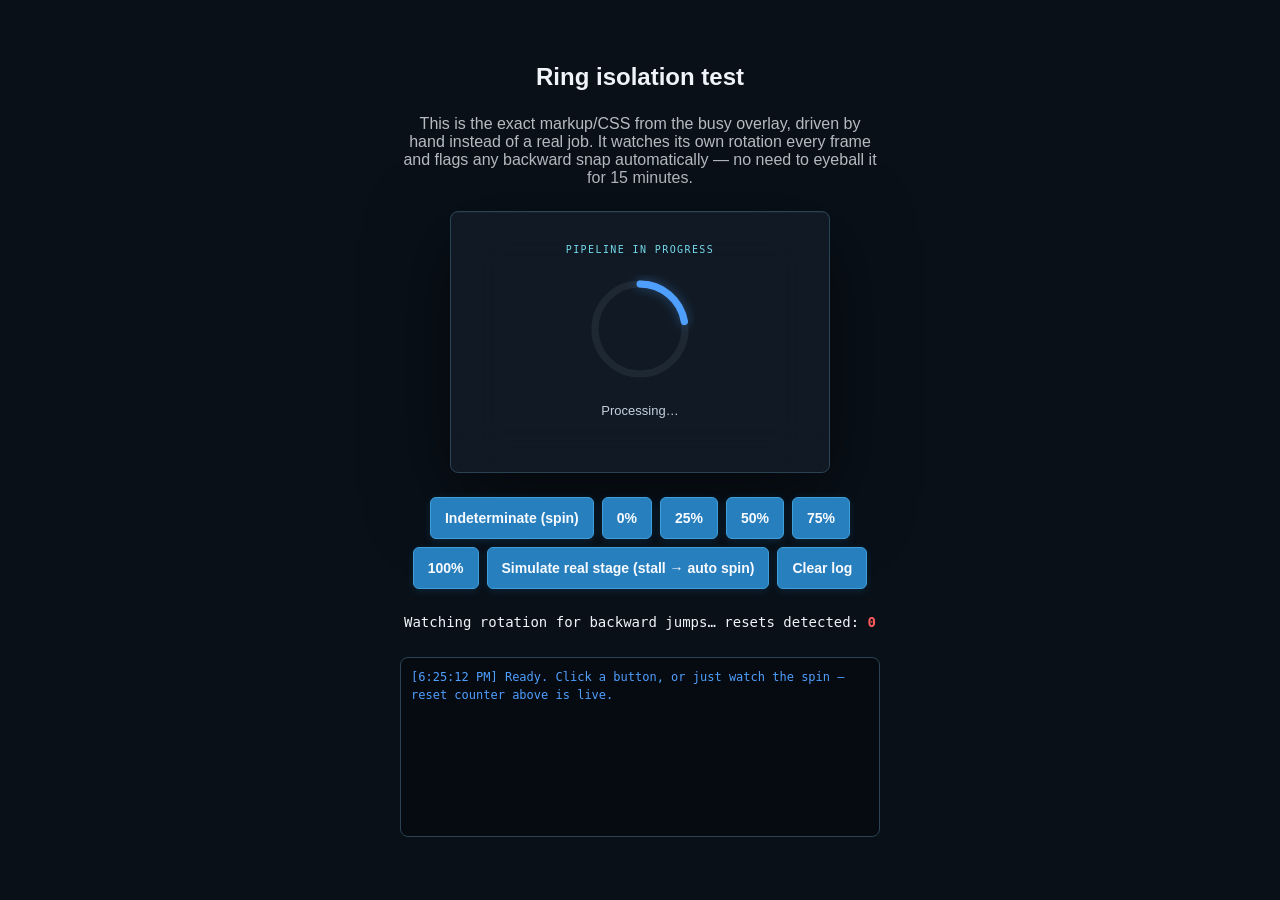
<file: frontend/ring_test.html>
<!doctype html>
<html lang="en">
<head>
<meta charset="utf-8" />
<title>Ring Test — isolated</title>
<link rel="stylesheet" href="style.css?v=20260811-07" />
<style>
  body { min-height: 100vh; display: flex; flex-direction: column; align-items: center; justify-content: center; gap: 24px; padding: 24px; }
  .test-panel { display: flex; flex-wrap: wrap; gap: 8px; max-width: 480px; justify-content: center; }
  .test-panel button { padding: 8px 14px; cursor: pointer; }
  #log {
    width: 480px; max-width: 90vw; height: 180px; overflow-y: auto;
    background: rgba(0,0,0,0.3); border: 1px solid var(--border, #333);
    border-radius: 8px; padding: 10px; font: 12px/1.5 monospace; text-align: left;
  }
  #log .ok { color: #4f9fff; }
  #log .bad { color: #ff5c5c; font-weight: bold; }
  #counter { font: 14px/1.4 monospace; }
  #counter b { color: #ff5c5c; }
</style>
</head>
<body>

<h2 style="margin:0">Ring isolation test</h2>
<p style="max-width:480px; text-align:center; opacity:0.75; margin:0">
  This is the exact markup/CSS from the busy overlay, driven by hand instead of a real job.
  It watches its own rotation every frame and flags any backward snap automatically —
  no need to eyeball it for 15 minutes.
</p>

<!-- exact markup copied from index.html's #busyOverlay -->
<div class="busy-card" style="position: static;">
  <div class="busy-kicker">Pipeline in progress</div>
  <div class="busy-progress-ring-wrap">
    <svg class="busy-progress-ring" width="108" height="108" viewBox="0 0 120 120">
      <circle class="busy-progress-ring-track" cx="60" cy="60" r="50" />
      <circle class="busy-progress-ring-fill indeterminate" id="progressRingFill" cx="60" cy="60" r="50" />
    </svg>
    <div class="busy-progress-ring-label">
      <div id="busyPercent" class="busy-percent mono"></div>
    </div>
  </div>
  <div id="busyText" class="busy-text">Processing…</div>
</div>

<div class="test-panel">
  <button id="btnIndeterminate">Indeterminate (spin)</button>
  <button data-pct="0">0%</button>
  <button data-pct="25">25%</button>
  <button data-pct="50">50%</button>
  <button data-pct="75">75%</button>
  <button data-pct="100">100%</button>
  <button id="btnStallSim">Simulate real stage (stall → auto spin)</button>
  <button id="btnClearLog">Clear log</button>
</div>

<div id="counter">Watching rotation for backward jumps… resets detected: <b id="resetCount">0</b></div>
<div id="log"></div>

<script>
// ---- same two functions as app.js, copied verbatim so this test exercises
// the real transition logic, not a re-implementation of it ----
const RING_CIRCUMFERENCE = 314.159;
const progressRingFillEl = document.getElementById("progressRingFill");
const busyPercentEl = document.getElementById("busyPercent");
const busyTextEl = document.getElementById("busyText");

function setRingIndeterminate() {
  progressRingFillEl.classList.add("indeterminate");
  busyPercentEl.textContent = "";
}
function setRingProgress(pct) {
  progressRingFillEl.classList.remove("indeterminate");
  const clamped = Math.max(0, Math.min(100, pct));
  progressRingFillEl.style.strokeDashoffset = String(RING_CIRCUMFERENCE * (1 - clamped / 100));
  busyPercentEl.textContent = `${Math.round(clamped)}%`;
}

// ---- manual controls ----
document.getElementById("btnIndeterminate").onclick = () => { setRingIndeterminate(); log("→ indeterminate", "ok"); };
document.querySelectorAll("[data-pct]").forEach((btn) => {
  btn.onclick = () => { const p = Number(btn.dataset.pct); setRingProgress(p); log(`→ determinate ${p}%`, "ok"); };
});

// ---- simulate the real pollProgressUntilIdle() behavior: a percent that
// updates once, then stalls (mirrors the backend calling set_progress once
// before handing off to a long background merge) ----
let stallTimer = null;
document.getElementById("btnStallSim").onclick = () => {
  if (stallTimer) clearInterval(stallTimer);
  let unchangedPolls = 0;
  const STALL_POLLS_BEFORE_INDETERMINATE = 3;
  setRingProgress(40);
  log("→ simulated stage report: 40%, then stalls (like the real backend)", "ok");
  let tick = 0;
  stallTimer = setInterval(() => {
    tick++;
    unchangedPolls++;
    if (unchangedPolls >= STALL_POLLS_BEFORE_INDETERMINATE) {
      setRingIndeterminate();
      if (unchangedPolls === STALL_POLLS_BEFORE_INDETERMINATE) log(`→ poll ${tick}: percent still 40% after ${STALL_POLLS_BEFORE_INDETERMINATE} polls, switching to indeterminate — watch it for a while`, "ok");
    }
  }, 900);
};

document.getElementById("btnClearLog").onclick = () => { document.getElementById("log").innerHTML = ""; document.getElementById("resetCount").textContent = "0"; };

function log(msg, cls) {
  const el = document.getElementById("log");
  const line = document.createElement("div");
  line.className = cls || "";
  line.textContent = `[${new Date().toLocaleTimeString()}] ${msg}`;
  el.appendChild(line);
  el.scrollTop = el.scrollHeight;
}

// ---- automatic backward-jump detector ----
// Reads the live computed rotation angle every animation frame. A proper
// continuous 0deg->360deg loop only ever goes forward, wrapping 359->0
// (which is not a jump, since 0 and 360 are the same angle). Any other
// backward move means the animation snapped -- exactly the bug being tested.
let prevAngle = null;
let resetCount = 0;
function angleOf(el) {
  const t = getComputedStyle(el).transform;
  if (t === "none") return 0;
  const m = t.match(/matrix\(([^)]+)\)/);
  if (!m) return 0;
  const [a, b] = m[1].split(",").map(Number);
  let deg = Math.atan2(b, a) * (180 / Math.PI);
  if (deg < 0) deg += 360;
  return deg;
}
function watch() {
  if (progressRingFillEl.classList.contains("indeterminate")) {
    const angle = angleOf(progressRingFillEl);
    if (prevAngle !== null) {
      const delta = angle - prevAngle;
      // wraparound (359 -> 0-ish) is fine; a real bug jumps backward by a
      // large amount without being near the 360 boundary.
      if (delta < -5 && prevAngle < 340) {
        resetCount++;
        document.getElementById("resetCount").textContent = String(resetCount);
        log(`✗ RESET DETECTED: jumped ${prevAngle.toFixed(1)}deg → ${angle.toFixed(1)}deg`, "bad");
      }
    }
    prevAngle = angle;
  } else {
    prevAngle = null;
  }
  requestAnimationFrame(watch);
}
requestAnimationFrame(watch);

// start in indeterminate so you see the spin immediately
setRingIndeterminate();
log("Ready. Click a button, or just watch the spin — reset counter above is live.", "ok");
</script>
</body>
</html>
</file>
<file: frontend/style.css>
:root {
  --canvas: #091018;
  --sidebar: #101821;
  --surface: #111b25;
  --surface-raised: #182632;
  --surface-strong: #213241;
  --border: #2a4353;
  --border-soft: #1d303e;
  --border-glow: rgba(79, 200, 255, 0.12);
  --text: #f0f4fa;
  --text-soft: #c4d0de;
  --muted: #7e93a8;
  --accent: #4f9fff;
  --accent-strong: #74d9ea;
  --accent-soft: rgba(79, 159, 255, 0.10);
  --accent-glow: rgba(79, 159, 255, 0.06);
  --good: #3bc69a;
  --good-soft: rgba(59, 198, 154, 0.10);
  --warn: #f0b44b;
  --warn-soft: rgba(240, 180, 75, 0.10);
  --danger: #f26d78;
  --danger-soft: rgba(242, 109, 120, 0.10);
  --radius-sm: 4px;
  --radius-md: 6px;
  --radius-lg: 8px;
  --radius-xl: 8px;
  --font-display: "Segoe UI Variable", "Segoe UI", Arial, sans-serif;
  --font-body: "Segoe UI Variable", "Segoe UI", Arial, sans-serif;
  --font-mono: "Cascadia Mono", Consolas, monospace;
  --glass-bg: rgba(17, 27, 37, 0.96);
  --glass-border: rgba(255, 255, 255, 0.06);
  --glass-blur: blur(20px);
  --shadow-sm: 0 2px 8px rgba(0, 0, 0, 0.2);
  --shadow-md: 0 8px 24px rgba(0, 0, 0, 0.3);
  --shadow-lg: 0 16px 48px rgba(0, 0, 0, 0.4);
  --shadow-glow: 0 0 30px rgba(79, 159, 255, 0.08);
  /* Pulled out because these exact values are repeated verbatim in more than
     one rule (including inside a responsive media query) -- a single
     variable here means the [data-theme="light"] override only has to touch
     one spot instead of risking a missed duplicate. Dark defaults are
     unchanged from before, byte-for-byte, so dark mode renders identically. */
  --btn-primary-bg: #287fbe;
  --btn-primary-bg-hover: #3897d1;
  --pending-fill: #182534;
  --pending-border: rgba(95, 121, 149, 0.72);
}

* { box-sizing: border-box; }
[hidden] { display: none !important; }

html, body {
  min-height: 100%;
  margin: 0;
  background: var(--canvas);
  background-image: none;
  color: var(--text);
  font-family: var(--font-body);
  font-feature-settings: 'cv02', 'cv03', 'cv04', 'cv11';
  -webkit-font-smoothing: antialiased;
  -moz-osx-font-smoothing: grayscale;
}

button, input { font: inherit; }
.mono { font-family: var(--font-mono); }
.muted { color: var(--muted); }

.layout {
  display: grid;
  grid-template-columns: 240px minmax(0, 1fr);
  min-height: 100vh;
  transition: grid-template-columns 240ms cubic-bezier(0.4, 0, 0.2, 1);
}

/* ---------- Pipeline rail ---------- */

.sidebar {
  display: flex;
  flex-direction: column;
  min-height: 100vh;
  padding: 20px 16px 20px;
  position: relative;
  background: linear-gradient(180deg, #142231 0%, #0e1823 56%, #101821 100%);
  backdrop-filter: var(--glass-blur);
  -webkit-backdrop-filter: var(--glass-blur);
  border-right: 1px solid rgba(44, 70, 90, 0.6);
  box-shadow: inset -1px 0 0 var(--glass-border), 4px 0 24px rgba(0, 0, 0, 0.3);
  transition: padding 240ms cubic-bezier(0.4, 0, 0.2, 1);
}

.sidebar::before {
  content: '';
  position: absolute;
  top: 0;
  right: 0;
  width: 1px;
  height: 100%;
  background: linear-gradient(180deg, rgba(91, 208, 224, 0.35) 0%, rgba(79, 159, 255, 0.15) 25%, transparent 50%, rgba(79, 159, 255, 0.1) 75%, rgba(91, 208, 224, 0.2) 100%);
  pointer-events: none;
  z-index: 4;
}

.sidebar-toggle {
  position: absolute;
  z-index: 5;
  top: 36px;
  right: -15px;
  display: grid;
  width: 30px;
  height: 30px;
  place-items: center;
  min-height: 30px;
  padding: 0;
  background: var(--surface-strong);
  border: 1px solid var(--border);
  border-radius: 50%;
  color: var(--text-soft);
  transition: all 200ms ease;
  box-shadow: 0 2px 8px rgba(0, 0, 0, 0.3);
}

.sidebar-toggle:hover:not(:disabled) {
  background: var(--accent);
  border-color: var(--accent-strong);
  color: #fff;
  box-shadow: 0 0 16px rgba(79, 159, 255, 0.3);
  transform: scale(1.1);
}
.sidebar-toggle::after {
  width: 7px;
  height: 7px;
  border-right: 2px solid currentColor;
  border-bottom: 2px solid currentColor;
  content: "";
  transform: rotate(135deg);
  transition: transform 240ms cubic-bezier(0.4, 0, 0.2, 1);
}

.layout.sidebar-collapsed { grid-template-columns: 68px minmax(0, 1fr); }
.layout.sidebar-collapsed .sidebar { padding: 28px 14px 20px; align-items: center; }
.layout.sidebar-collapsed .brand { justify-content: center; margin-bottom: 0; }
.layout.sidebar-collapsed .brand > div:not(.brand-mark),
.layout.sidebar-collapsed .progress-panel,
.layout.sidebar-collapsed .sidebar-label { display: none; }
.layout.sidebar-collapsed .stage-list {
  display: flex;
  flex-direction: column;
  align-items: center;
  gap: 10px;
  margin: 28px 0 0;
}
.layout.sidebar-collapsed .stage-list li {
  display: grid;
  grid-template-columns: 18px;
  width: 28px;
  min-height: 28px;
  padding: 5px;
  border-color: transparent;
  background: transparent;
}
.layout.sidebar-collapsed .stage-list li.pending {
  border-color: var(--pending-border);
  background: var(--pending-fill);
}
.layout.sidebar-collapsed .stage-list li > span:not(.dot) { display: none; }
.layout.sidebar-collapsed .stage-list li.current { border-color: rgba(79, 140, 255, 0.4); background: var(--accent-soft); }
.layout.sidebar-collapsed .stage-list li.current .dot { border-color: var(--accent-strong); }
.layout.sidebar-collapsed .stage-list li.rewind-target { position: relative; }
.layout.sidebar-collapsed .stage-rewind {
  position: absolute;
  inset: 0;
  z-index: 1;
  width: 100%;
  min-height: 100%;
  padding: 0;
  border: 0;
  background: transparent;
  color: transparent;
  font-size: 0;
  opacity: 0;
}
.layout.sidebar-collapsed .stage-list li.rewind-target .dot { box-shadow: 0 0 0 3px var(--warn-soft); }
.layout.sidebar-collapsed .sidebar-toggle::after { transform: rotate(-45deg); }

/* No job loaded (dashboard, new batch, Stage 2/3 intake pages) -- there's no
   pipeline to show a rail for, so drop the sidebar entirely instead of
   leaving it on screen empty. Listed after .sidebar-collapsed and repeated
   with that class appended so it still wins the single-column layout even
   when a job was left in collapsed-rail mode before returning here --
   otherwise the two grid-template-columns rules tie on specificity and the
   loser leaves a dead 68px strip that eats every click on the page. */
.layout.no-sidebar,
.layout.no-sidebar.sidebar-collapsed { grid-template-columns: minmax(0, 1fr); }
.layout.no-sidebar .sidebar { display: none; }

.brand {
  display: flex;
  align-items: center;
  gap: 12px;
  margin-bottom: 24px;
}

.brand-mark {
  display: grid;
  width: 40px;
  height: 40px;
  min-height: 40px;
  padding: 0;
  place-items: center;
  flex: 0 0 40px;
  background: transparent;
  border: 0;
  border-radius: var(--radius-md);
  color: #0b1920;
  font-family: var(--font-display);
  font-size: 15px;
  font-weight: 800;
  letter-spacing: 0;
  box-shadow: none;
  overflow: visible;
  transition: all 200ms ease;
}

button.brand-mark { cursor: pointer; }
button.brand-mark:hover:not(:disabled) {
  background: transparent;
  border-color: transparent;
  box-shadow: none;
  transform: scale(1.05);
}

.brand-mark-art {
  display: block;
  width: 100%;
  height: 100%;
  object-fit: contain;
  filter: drop-shadow(0 3px 8px rgba(39, 157, 224, 0.28));
  transform: scale(1.08);
}

.eyebrow,
.sidebar-label,
.stage-group-header,
.main-context,
.busy-kicker {
  color: var(--muted);
  font-family: var(--font-mono);
  font-size: 10px;
  font-weight: 500;
  letter-spacing: 0.14em;
  text-transform: uppercase;
}

.eyebrow { color: #7dacc8; margin-bottom: 4px; }

.sidebar h1 {
  margin: 0;
  color: var(--text);
  font-family: var(--font-display);
  font-size: 20px;
  font-weight: 700;
  letter-spacing: 0;
}

.progress-panel {
  margin-bottom: 20px;
  padding: 12px;
  background: rgba(8, 13, 19, 0.5);
  border: 1px solid rgba(52, 70, 88, 0.5);
  border-radius: var(--radius-md);
  backdrop-filter: blur(8px);
  -webkit-backdrop-filter: blur(8px);
  box-shadow: inset 0 1px 0 rgba(255, 255, 255, 0.03), 0 2px 8px rgba(0, 0, 0, 0.15);
}

.progress-header {
  display: flex;
  align-items: baseline;
  justify-content: space-between;
  margin-bottom: 10px;
  color: var(--text-soft);
  font-size: 12px;
}

.progress-header #progressPct {
  color: var(--accent-strong);
  font-size: 12px;
  font-weight: 600;
}

.stage-meter {
  display: flex;
  gap: 3px;
  height: 6px;
}

.meter-seg {
  min-width: 4px;
  flex: 1;
  background: rgba(30, 42, 55, 0.9);
  border-radius: 3px;
  transition: background 200ms ease, box-shadow 200ms ease;
}

.meter-seg.done {
  background: linear-gradient(90deg, #28a07a, #3bc69a);
  box-shadow: 0 0 8px rgba(59, 198, 154, 0.35), 0 0 2px rgba(59, 198, 154, 0.5);
}
.meter-seg.current {
  background: linear-gradient(90deg, var(--accent), var(--accent-strong));
  box-shadow: 0 0 10px rgba(79, 159, 255, 0.45), 0 0 3px rgba(116, 217, 234, 0.4);
  animation: meter-pulse 1.6s ease-in-out infinite;
}

@keyframes meter-pulse {
  0%, 100% { opacity: 1; }
  50% { opacity: 0.45; }
}

.sidebar-label { margin: 0 8px 8px; }

.stage-list {
  display: flex;
  flex-direction: column;
  gap: 3px;
  margin: 0;
  padding: 0;
  list-style: none;
  -ms-overflow-style: none;
  scrollbar-width: none;
}

.stage-list::-webkit-scrollbar { display: none; }

.stage-group-header {
  margin: 10px 8px 2px;
  padding: 0;
  text-transform: uppercase;
  letter-spacing: 0.04em;
}

.stage-group-header:first-child { margin-top: 2px; }

.stage-list li {
  display: grid;
  grid-template-columns: 20px 24px minmax(0, 1fr);
  align-items: center;
  gap: 10px;
  min-height: 38px;
  padding: 7px 8px;
  border: 1px solid transparent;
  border-radius: var(--radius-sm);
  color: var(--muted);
  font-size: 12px;
  line-height: 1.3;
  transition: all 180ms ease;
}

.stage-list li:hover {
  background: rgba(79, 159, 255, 0.04);
}

.stage-list li.pending {
  background: rgba(136, 150, 168, 0.04);
  border-color: rgba(136, 150, 168, 0.12);
  color: var(--text-soft);
}
.stage-list li.done { color: var(--text-soft); }
.stage-list li.current {
  background: var(--accent-soft);
  border-color: rgba(79, 140, 255, 0.2);
  box-shadow: inset 3px 0 0 var(--accent), 0 0 20px rgba(79, 159, 255, 0.06);
  color: var(--text);
  font-weight: 600;
}

.stage-list li.rewind-target { grid-template-columns: 20px 24px minmax(0, 1fr) auto; }

/* Same dot/icon/text structure and sizing as a real stage row -- these
   should read as the same design language, not a shrunk-down variant. Only
   the left margin + connector line mark them as nested under Stage 2
   Dispatch rather than being their own top-level pipeline stages.
   Specificity note: qualifying with the parent's own class/element beats
   ".stage-list li"'s own grid-template-columns (a bare ".stage-substep"
   selector loses that tie-break, which previously squeezed the text column
   down to 24px and forced mid-word wrapping). */
.stage-list li.stage-substep {
  margin-left: 16px;
  border-left: 2px solid rgba(136, 150, 168, 0.18);
  border-radius: 0 var(--radius-sm) var(--radius-sm) 0;
}
/* .stage-status elsewhere holds a one-word state (DONE/CURRENT/QUEUED), so
   the base rule sets it uppercase + letter-spaced + monospace. A sub-step's
   detail is a full descriptive sentence ("2 ID, 2 DOB account(s) updated"),
   not a status word -- inheriting that treatment reads as the sentence
   being shouted in tiny caps. Reset it back to normal running text instead. */
.stage-list li.stage-substep .stage-status {
  font-family: var(--font-body);
  font-size: 10px;
  font-weight: 400;
  letter-spacing: normal;
  text-transform: none;
  color: var(--muted);
}
.stage-rewind {
  min-height: 26px;
  padding: 4px 6px;
  border-color: rgba(240, 180, 75, 0.45);
  background: transparent;
  color: #efc76f;
  font-size: 10px;
  font-weight: 600;
  border-radius: var(--radius-sm);
  transition: all 180ms ease;
}
.stage-rewind:hover:not(:disabled) { background: var(--warn-soft); border-color: var(--warn); color: #ffe0a1; }

.stage-text { display: grid; min-width: 0; gap: 2px; }
.stage-icon {
  display: grid;
  width: 22px;
  height: 22px;
  place-items: center;
  opacity: 0.58;
  transition: opacity 180ms ease, filter 180ms ease, transform 180ms ease;
}
.stage-sidebar-icon { width: 19px; height: 19px; color: #a8c2d9; }
.stage-list li.done .stage-sidebar-icon { color: var(--good); }
.stage-list li.current .stage-sidebar-icon { color: var(--accent-strong); }
.stage-list li.done .stage-icon { opacity: 0.78; }
.stage-list li.current .stage-icon {
  opacity: 1;
  filter: drop-shadow(0 0 6px rgba(100, 211, 247, 0.38));
  transform: scale(1.06);
}
.stage-name { overflow-wrap: anywhere; }
.stage-status {
  color: var(--muted);
  font-family: var(--font-mono);
  font-size: 9px;
  font-weight: 500;
  letter-spacing: 0.06em;
  text-transform: uppercase;
}
.stage-list li.pending .stage-status { color: #a9c4e2; }
.stage-list li.done .stage-status { color: var(--good); }
.stage-list li.current .stage-status { color: var(--accent-strong); }

.dot {
  display: grid;
  width: 18px;
  height: 18px;
  place-items: center;
  border: 2px solid var(--border);
  border-radius: 50%;
  color: #071812;
  transition: all 200ms ease;
}

.stage-list li.done .dot,
.transition-item .dot {
  background: var(--good);
  border-color: var(--good);
  box-shadow: 0 0 8px rgba(59, 198, 154, 0.3);
}

.stage-list li.done .dot::after,
.transition-item .dot::after,
.completion-mark::after {
  content: "\2713";
  font-family: var(--font-body);
  font-size: 11px;
  font-weight: 700;
}

.stage-list li.current .dot {
  border-color: var(--accent);
  box-shadow: 0 0 10px rgba(79, 159, 255, 0.3);
}
.stage-list li.pending .dot {
  background: var(--pending-fill);
  border-color: #5f7995;
  box-shadow: 0 0 0 3px rgba(95, 121, 149, 0.08);
}

/* ---------- Main workspace ---------- */

.main {
  min-width: 0;
  padding: 14px 44px 52px;
  position: relative;
  isolation: isolate;
}

.main::before {
  display: none;
  position: absolute;
  z-index: 0;
  inset: 0;
  background-image: none;
  background-position: 40px 48px, -120px 224px, 112px 96px, 318px -140px;
  background-repeat: no-repeat;
  background-size: 420px 180px, 520px 240px, 340px 340px, 420px 290px;
  content: "";
  mask-image: none;
  opacity: 0.72;
  pointer-events: none;
}

.main::after {
  display: none;
  position: absolute;
  z-index: 0;
  top: 38%;
  left: -12%;
  width: 126%;
  height: 170px;
  border-top: 1px solid rgba(96, 216, 246, 0.42);
  border-radius: 50%;
  box-shadow: 0 -8px 20px rgba(39, 157, 224, 0.2), 0 -20px 42px rgba(65, 103, 255, 0.08);
  content: "";
  opacity: 0.65;
  pointer-events: none;
  transform: rotate(-3deg);
}

.main-inner { width: min(100%, 1140px); margin: 0 auto; position: relative; z-index: 1; }

.job-context {
  display: flex;
  align-items: center;
  gap: 8px;
  flex-wrap: wrap;
}

.job-context-pill {
  display: inline-flex;
  align-items: center;
  gap: 7px;
  min-height: 28px;
  padding: 4px 10px;
  border-radius: var(--radius-sm);
  box-shadow: inset 0 1px 0 rgba(255, 255, 255, 0.08), 0 2px 8px rgba(12, 35, 65, 0.28);
  font-size: 11.5px;
  font-weight: 600;
  letter-spacing: 0.01em;
}

.job-context-id {
  background: var(--accent-soft);
  border: 1px solid rgba(79, 159, 255, 0.38);
  color: var(--accent-strong);
  font-family: var(--font-mono);
}

.main-context {
  display: flex;
  align-items: center;
  justify-content: space-between;
  min-height: 40px;
  margin: 0 0 28px;
  padding: 5px 12px 5px 16px;
  background: #17212b;
  border: 1px solid rgba(142, 185, 200, 0.48);
  border-radius: var(--radius-lg);
  box-shadow: inset 0 1px 0 rgba(255, 255, 255, 0.12), 0 10px 24px rgba(0, 0, 0, 0.23);
}

.main-context-left {
  display: flex;
  align-items: center;
  gap: 8px;
}

.main-context-actions {
  display: flex;
  align-items: center;
  justify-content: flex-end;
  gap: 8px;
}

.context-action {
  min-height: 32px;
  padding: 5px 12px;
  gap: 6px;
  border: 1px solid var(--border);
  border-radius: var(--radius-sm);
  color: var(--text-soft);
  background: rgba(12, 42, 77, 0.78);
  box-shadow: inset 0 1px 0 rgba(255, 255, 255, 0.1), 0 2px 8px rgba(12, 35, 65, 0.28);
  font-size: 11px;
  font-weight: 600;
  backdrop-filter: blur(8px);
  -webkit-backdrop-filter: blur(8px);
  transition: all 180ms ease;
}

.detail-icon { display: block; object-fit: contain; pointer-events: none; }
.action-detail-icon { width: 16px; height: 16px; margin: 0; filter: drop-shadow(0 1px 3px rgba(89, 194, 255, 0.3)); }

.context-action:hover:not(:disabled) {
  border-color: var(--accent);
  color: var(--text);
  background: var(--accent-soft);
  transform: translateY(-1px);
  box-shadow: 0 4px 12px rgba(79, 159, 255, 0.15);
}

.context-action:disabled {
  cursor: not-allowed;
  opacity: 0.4;
  background: rgba(255, 255, 255, 0.02);
  border-color: var(--border-soft);
  box-shadow: none;
  filter: grayscale(0.5);
}

.context-rollback:not(:disabled) {
  border-color: rgba(231, 178, 80, 0.62);
  color: #efc76f;
}

.context-rollback:hover:not(:disabled) {
  border-color: var(--warn);
  background: var(--warn-soft);
  box-shadow: 0 4px 12px rgba(240, 180, 75, 0.15);
}

/* Light/dark toggle, styled as a circular icon-only sibling of the other
   .context-action buttons in the header bar. */
.theme-toggle {
  display: grid;
  place-items: center;
  width: 32px;
  height: 32px;
  min-height: 32px;
  padding: 0;
  background: rgba(12, 42, 77, 0.78);
  border: 1px solid var(--border);
  border-radius: 50%;
  color: var(--text-soft);
  cursor: pointer;
  box-shadow: inset 0 1px 0 rgba(255, 255, 255, 0.1), 0 2px 8px rgba(12, 35, 65, 0.28);
  transition: all 180ms ease;
}

.theme-toggle:hover:not(:disabled) {
  border-color: var(--accent);
  color: var(--text);
  background: var(--accent-soft);
  transform: translateY(-1px) rotate(15deg);
  box-shadow: 0 4px 12px rgba(79, 159, 255, 0.15);
}

.theme-icon { width: 16px; height: 16px; }

/* ---------- Card ---------- */

.card {
  min-height: 320px;
  padding: 4px 40px 28px;
  background: transparent;
  border: 0;
  border-radius: var(--radius-xl);
  box-shadow: none;
  opacity: 0;
  position: relative;
  overflow: hidden;
}

.card::before {
  content: '';
  position: absolute;
  top: 0;
  left: 0;
  right: 0;
  height: 0;
  background: transparent;
  pointer-events: none;
  z-index: 2;
}

/* Decorative diamond shape in bottom-right */
.card::after {
  content: '';
  position: absolute;
  bottom: -8px;
  right: 12px;
  width: 82px;
  height: 82px;
  background: transparent;
  border: 1px solid rgba(116, 217, 234, 0.1);
  border-radius: 6px;
  transform: rotate(45deg);
  pointer-events: none;
  opacity: 0.72;
  z-index: 0;
}

.card.card-enter { animation: card-in 300ms cubic-bezier(0.4, 0, 0.2, 1) forwards; }

@keyframes card-in {
  from { opacity: 0; transform: translateY(10px) scale(0.99); }
  to { opacity: 1; transform: translateY(0) scale(1); }
}

.card h2 {
  margin: 0;
  color: var(--text);
  font-family: var(--font-display);
  font-size: 30px;
  font-weight: 750;
  letter-spacing: 0;
  line-height: 1.15;
  text-shadow: 0 2px 10px rgba(0, 0, 0, 0.48);
}

.card > h2 + p,
.stage-intro > .muted,
.decision-copy,
.completion-copy { margin: 10px 0 0; max-width: 720px; font-size: 14px; line-height: 1.65; }

.stage-intro {
  padding-bottom: 18px;
  border-bottom: 1px solid rgba(44, 57, 69, 0.6);
}

.upload-stage-intro {
  padding-bottom: 0;
  border-bottom: 0;
}

.back-to-dashboard {
  display: inline-flex;
  min-height: 32px;
  margin-bottom: 14px;
  padding: 5px 12px;
  font-size: 12px;
}

.stage-title-row {
  display: flex;
  align-items: center;
  gap: 12px;
  flex-wrap: wrap;
}

.badge {
  display: inline-flex;
  align-items: center;
  min-height: 24px;
  padding: 3px 10px;
  background: var(--warn-soft);
  border: 1px solid rgba(240, 180, 75, 0.25);
  border-radius: 20px;
  color: var(--warn);
  font-family: var(--font-mono);
  font-size: 11px;
  font-weight: 500;
}

/* ---------- Buttons ---------- */

button {
  display: inline-flex;
  align-items: center;
  justify-content: center;
  gap: 8px;
  min-height: 42px;
  padding: 9px 18px;
  background: var(--btn-primary-bg);
  border: 1px solid #3f9fdb;
  border-radius: var(--radius-md);
  color: #f8fbff;
  cursor: pointer;
  font-size: 14px;
  font-weight: 600;
  letter-spacing: 0;
  transition: all 200ms cubic-bezier(0.4, 0, 0.2, 1);
  box-shadow: 0 2px 8px rgba(37, 127, 190, 0.2);
  position: relative;
  overflow: hidden;
}

button:hover:not(:disabled) {
  background: var(--btn-primary-bg-hover);
  border-color: var(--accent-strong);
  box-shadow: 0 5px 14px rgba(37, 127, 190, 0.26);
  transform: translateY(-1px);
}
button:active:not(:disabled) { transform: translateY(0); box-shadow: 0 2px 8px rgba(79, 159, 255, 0.15); }

button.secondary {
  background: rgba(255, 255, 255, 0.03);
  border-color: var(--border);
  color: var(--text-soft);
  box-shadow: none;
}
button.secondary:hover:not(:disabled) {
  background: rgba(255, 255, 255, 0.06);
  border-color: var(--text-soft);
  color: var(--text);
  transform: translateY(-1px);
  box-shadow: 0 4px 12px rgba(0, 0, 0, 0.2);
}

button:disabled { cursor: not-allowed; opacity: 0.45; }

button.quiet-action { color: var(--muted); border-color: var(--border-soft); background: transparent; box-shadow: none; }
button.quiet-action:hover:not(:disabled) { color: var(--text-soft); border-color: var(--border); background: rgba(255, 255, 255, 0.03); }

button.draft-action {
  background: var(--accent-soft);
  border-color: rgba(79, 140, 255, 0.35);
  color: var(--accent-strong);
  box-shadow: 0 2px 8px rgba(79, 140, 255, 0.08);
}
button.draft-action:hover:not(:disabled) { background: rgba(79, 140, 255, 0.18); border-color: var(--accent); color: #dce9ff; box-shadow: 0 4px 16px rgba(79, 140, 255, 0.15); }

button.warning-action {
  background: var(--warn-soft);
  border-color: rgba(240, 180, 75, 0.4);
  color: #ffe0a1;
  box-shadow: 0 2px 8px rgba(240, 180, 75, 0.08);
}
button.warning-action:hover:not(:disabled) { background: rgba(240, 180, 75, 0.2); border-color: var(--warn); color: #fff0cc; box-shadow: 0 4px 16px rgba(240, 180, 75, 0.15); }

#submitBtn {
  box-shadow: 0 6px 20px rgba(79, 140, 255, 0.2), inset 0 1px 0 rgba(255, 255, 255, 0.1);
}

button:focus-visible,
input:focus-visible,
.dropzone:has(.file-input:focus-visible) {
  outline: 2px solid var(--accent-strong);
  outline-offset: 2px;
}

/* ---------- File actions ---------- */

.dropzone {
  display: flex;
  align-items: center;
  gap: 18px;
  min-height: 88px;
  margin: 16px 0;
  padding: 16px 22px;
  background: rgba(255, 255, 255, 0.01);
  border: 1px dashed rgba(58, 74, 93, 0.7);
  border-radius: var(--radius-lg);
  color: var(--muted);
  cursor: pointer;
  text-align: left;
  transition: all 250ms cubic-bezier(0.4, 0, 0.2, 1);
}

.dropzone:hover,
.dropzone.drag-over,
.dropzone.file-selected {
  background: var(--accent-soft);
  border-color: var(--accent);
  box-shadow: 0 0 30px rgba(79, 159, 255, 0.08), inset 0 0 40px rgba(79, 159, 255, 0.03);
}

.file-input {
  position: absolute;
  width: 1px;
  height: 1px;
  overflow: hidden;
  clip: rect(0 0 0 0);
  clip-path: inset(50%);
  white-space: nowrap;
}

.dropzone-content { display: flex; flex-direction: column; align-items: flex-start; gap: 4px; min-width: 0; flex: 1; text-align: left; }

/* Stage 3's 3-file handoff: one bordered group instead of 3 identical
   stacked boxes, each row numbered so it reads as steps 1-2-3 of a single
   upload rather than three unrelated files. */
.upload-file-group {
  display: flex;
  flex-direction: column;
  gap: 10px;
  margin: 20px 0;
  padding: 14px;
  background: rgba(255, 255, 255, 0.012);
  border: 1px solid var(--border-soft);
  border-radius: var(--radius-lg);
}
.upload-file-row { display: flex; align-items: center; gap: 14px; }
.upload-file-row .dropzone { flex: 1; margin: 0; }
.upload-file-step {
  display: grid;
  flex: 0 0 auto;
  width: 26px;
  height: 26px;
  place-items: center;
  background: var(--accent-soft);
  border: 1px solid rgba(79, 159, 255, 0.38);
  border-radius: 50%;
  color: var(--accent-strong);
  font-family: var(--font-mono);
  font-size: 12px;
  font-weight: 700;
}
.ui-icon { width: 15px; height: 15px; flex: 0 0 auto; }
.file-picker-trigger { color: var(--text); font-size: 15px; font-weight: 600; }
.file-picker-note { color: var(--muted); font-size: 12px; }
.file-name { min-height: 18px; color: var(--accent-strong); font-family: var(--font-mono); font-size: 11px; overflow-wrap: anywhere; }
.dropzone.file-selected .file-name { color: var(--good); }

.row-actions {
  display: flex;
  align-items: center;
  gap: 10px;
  flex-wrap: wrap;
  margin-top: 22px;
}

.upload-preview {
  display: grid;
  gap: 12px;
  min-height: 0;
  margin: 0 0 18px;
  color: var(--muted);
  font-size: 12px;
}

.job-history { margin-top: 36px; }
.job-history-filters {
  display: flex;
  flex-wrap: wrap;
  gap: 8px;
  margin-bottom: 12px;
}
.job-history-filters input,
.job-history-filters select {
  padding: 9px 12px;
  border: 1px solid var(--border);
  border-radius: var(--radius-md);
  background: var(--surface-raised);
  color: var(--text);
  font: inherit;
  font-size: 13px;
}
.job-history-filters input { flex: 1 1 220px; min-width: 160px; }
.job-history-filters select { flex: 0 1 160px; }
.job-history-filters input:focus-visible,
.job-history-filters select:focus-visible {
  outline: 2px solid var(--accent-strong);
  outline-offset: 2px;
}
.job-history-wrap { max-height: 46vh; }
/* table-layout:fixed + explicit per-column widths so columns line up
   consistently regardless of how much (or little) data is in them --
   "auto" layout left large, uneven gaps between columns when the list only
   had a row or two. min-width keeps columns legible on narrow screens
   instead of squishing; .job-history-wrap already scrolls horizontally
   when the table exceeds it. */
.job-history-table { width: 100%; min-width: 640px; table-layout: fixed; }
.job-history-table th:nth-child(1), .job-history-table td:nth-child(1) { width: 15%; }
.job-history-table th:nth-child(2), .job-history-table td:nth-child(2) { width: 27%; }
.job-history-table th:nth-child(3), .job-history-table td:nth-child(3) { width: 10%; }
.job-history-table th:nth-child(4), .job-history-table td:nth-child(4) { width: 10%; }
.job-history-table th:nth-child(5), .job-history-table td:nth-child(5) { width: 20%; }
.job-history-table th:nth-child(6), .job-history-table td:nth-child(6) { width: 18%; }
.job-history-table td:nth-child(2) { overflow: hidden; text-overflow: ellipsis; white-space: nowrap; }
.job-history-row { cursor: pointer; }
.job-history-row:hover { background: rgba(79, 140, 255, 0.06); }
.job-history-row:focus-visible { outline: 2px solid var(--accent-strong); outline-offset: -2px; }
.job-history-group td {
  padding: 8px 12px;
  background: rgba(255, 255, 255, 0.02);
  color: var(--muted);
  font-family: var(--font-body);
  font-size: 10px;
  font-weight: 600;
  letter-spacing: 0.08em;
  text-transform: uppercase;
}
/* "button" prefixed (not just .job-history-download) so these selectors tie
   the base button/button:hover rules on the element-type point instead of
   losing to them -- otherwise hovering snapped this back into a full
   elevated blue button (see min-height/box-shadow/background reset below,
   all properties the base `button` rule sets that a bare class selector
   wouldn't reliably beat). Reads as a plain link in both themes. */
button.job-history-download {
  display: inline;
  min-height: 0;
  background: none;
  border: none;
  box-shadow: none;
  border-radius: 0;
  padding: 0;
  color: var(--accent-strong);
  font-family: var(--font-body);
  font-size: 12px;
  font-weight: 600;
  text-decoration: none;
  cursor: pointer;
  transform: none;
}
button.job-history-download:hover:not(:disabled),
button.job-history-download:active:not(:disabled) {
  background: none;
  border-color: transparent;
  box-shadow: none;
  transform: none;
  color: var(--accent-strong);
  text-decoration: underline;
}

.upload-preview.preview-valid,
.upload-preview.preview-invalid {
  padding: 16px;
  border: 1px solid var(--border);
  border-left: 3px solid var(--good);
  background: rgba(59, 198, 154, 0.04);
  border-radius: var(--radius-md);
}

.upload-preview.preview-invalid {
  border-left-color: var(--danger);
  background: var(--danger-soft);
  color: var(--text-soft);
}

.upload-preview.preview-warning {
  padding: 16px;
  border: 1px solid var(--border);
  border-left: 3px solid var(--warn);
  background: var(--warn-soft);
  border-radius: var(--radius-md);
}

/* ---------- Upload check notices (stay until closed) ---------- */

#uploadNotices {
  position: fixed;
  right: 24px;
  bottom: 84px;
  z-index: 111;
  display: flex;
  flex-direction: column;
  gap: 10px;
  width: min(440px, calc(100vw - 48px));
  max-height: calc(100vh - 120px);
  overflow-y: auto;
}

.upload-notice {
  background: var(--glass-bg);
  border: 1px solid var(--border);
  border-left: 4px solid var(--warn);
  border-radius: var(--radius-md);
  box-shadow: 0 16px 40px rgba(0, 0, 0, 0.35);
  backdrop-filter: var(--glass-blur);
  -webkit-backdrop-filter: var(--glass-blur);
  color: var(--text);
  font-size: 13px;
  animation: toast-in 250ms cubic-bezier(0.4, 0, 0.2, 1);
}

.upload-notice-blocked { border-left-color: var(--danger); }

.notice-head {
  display: flex;
  align-items: flex-start;
  justify-content: space-between;
  gap: 12px;
  padding: 12px 14px 8px;
}

.notice-title { font-weight: 600; line-height: 1.35; }

.notice-close {
  flex: 0 0 auto;
  padding: 0 6px;
  border: none;
  background: transparent;
  color: var(--muted);
  font-size: 18px;
  line-height: 1;
  cursor: pointer;
}
.notice-close:hover { color: var(--text); }

.notice-list {
  list-style: none;
  margin: 0;
  padding: 0 14px 12px;
  display: grid;
  gap: 10px;
}

.notice-line { line-height: 1.4; }

.notice-sev {
  display: inline-block;
  margin-right: 6px;
  padding: 0 6px;
  border-radius: 3px;
  font-size: 10px;
  font-weight: 600;
  letter-spacing: 0.05em;
  text-transform: uppercase;
  vertical-align: 1px;
}
.notice-sev-warn { color: var(--warn); background: var(--warn-soft); }
.notice-sev-block { color: var(--danger); background: var(--danger-soft); }

.notice-meta { margin-top: 2px; color: var(--muted); font-size: 12px; }

.notice-ex {
  margin-top: 4px;
  color: var(--muted);
  font-size: 12px;
  line-height: 1.5;
}
.notice-ex code { font-family: var(--font-mono); color: var(--text-soft); }

@media (max-width: 640px) {
  #uploadNotices { right: 14px; bottom: 70px; width: calc(100vw - 28px); }
}

.quality-grid span { display: grid; gap: 3px; min-width: 0; overflow-wrap: anywhere; }
.quality-grid b { color: var(--muted); font-family: var(--font-mono); font-size: 10px; font-weight: 500; letter-spacing: 0.06em; text-transform: uppercase; }

/* ---------- Upload screens (description + dropzone) ---------- */

/* File picker sits full-width under its description instead of squeezed
   into a narrow column beside it -- keeps every upload dropzone (and its
   left-aligned icon/text row) anchored to the left edge of the card. */
.upload-simple-layout {
  display: flex;
  flex-direction: column;
  gap: 6px;
  margin: 20px 0;
}

.guidance-card { display: grid; grid-template-columns: 36px minmax(0, 1fr); align-items: start; gap: 10px; }
.guidance-card > div { min-width: 0; }

.guidance-icon {
  display: grid;
  width: 34px;
  height: 34px;
  place-items: center;
  border: 1px solid rgba(139, 171, 204, 0.22);
  border-radius: var(--radius-md);
  background: #1b2d3c;
  color: #b9def0;
  box-shadow: inset 0 1px 0 rgba(255, 255, 255, 0.16), 0 3px 9px rgba(0, 0, 0, 0.28);
  transition: all 200ms ease;
}

.guidance-icon-art { overflow: visible; }
.guidance-detail-icon {
  width: 32px;
  height: 32px;
  filter: drop-shadow(0 2px 5px rgba(47, 154, 221, 0.24));
  transform: none;
}

.guidance-card:hover .guidance-icon {
  border-color: rgba(79, 159, 255, 0.35);
  color: var(--accent-strong);
  box-shadow: inset 0 1px 0 rgba(255, 255, 255, 0.18), 0 0 16px rgba(79, 159, 255, 0.18), 0 3px 9px rgba(0, 0, 0, 0.28);
}

.guidance-icon .ui-icon { width: 17px; height: 17px; }

.row-actions > button:not(.secondary) {
  background: var(--btn-primary-bg);
  border-color: rgba(110, 198, 249, 0.7);
  box-shadow: inset 0 1px 0 rgba(255, 255, 255, 0.2), 0 5px 14px rgba(41, 111, 223, 0.28);
}

.row-actions > button:not(.secondary):hover:not(:disabled) {
  background: var(--btn-primary-bg-hover);
  box-shadow: inset 0 1px 0 rgba(255, 255, 255, 0.22), 0 7px 18px rgba(41, 111, 223, 0.36);
}
.file-picker-icon {
  display: grid;
  flex: 0 0 auto;
  width: 52px;
  height: 52px;
  place-items: center;
  border: 1px solid rgba(120, 213, 236, 0.4);
  border-radius: var(--radius-lg);
  background: #174258;
  color: #86e7ed;
  box-shadow:
    0 8px 24px rgba(5, 9, 16, 0.35),
    0 0 24px rgba(79, 159, 255, 0.1),
    inset 0 1px 0 rgba(255, 255, 255, 0.06);
  transition: all 250ms ease;
}
.dropzone:hover .file-picker-icon {
  box-shadow:
    0 8px 24px rgba(5, 9, 16, 0.35),
    0 0 36px rgba(79, 159, 255, 0.18),
    inset 0 1px 0 rgba(255, 255, 255, 0.08);
  border-color: rgba(120, 213, 236, 0.55);
}
.file-picker-icon .ui-icon { width: 24px; height: 24px; }

.recovery-panel { margin-top: 24px; padding: 2px 0 0 16px; border-left: 3px solid var(--danger); }
.recovery-panel .row-actions { margin-top: 16px; }

/* ---------- Review table ---------- */

.review-toolbar {
  display: flex;
  align-items: center;
  gap: 22px;
  flex-wrap: wrap;
  margin: 20px 0;
}

.review-stat {
  display: grid;
  gap: 4px;
  padding: 10px 14px;
  background: rgba(30, 42, 58, 0.4);
  border: 1px solid rgba(58, 71, 84, 0.4);
  border-radius: var(--radius-md);
  min-width: 90px;
  transition: all 200ms ease;
}

.review-stat:hover {
  background: rgba(30, 42, 58, 0.6);
  border-color: rgba(79, 159, 255, 0.15);
}

.review-stat-label { color: var(--muted); font-family: var(--font-mono); font-size: 10px; letter-spacing: 0.08em; text-transform: uppercase; }
.review-stat-value { color: var(--text); font-size: 14px; font-weight: 600; }

/* Sheet/row-count preview under a download button (workbookSummaryMarkup in
   app.js) -- plain var() tokens throughout, no dark-only literals, so this
   needs no [data-theme="light"] override block at all. */
.workbook-summary { margin: 6px 0 16px; }
.workbook-summary-table { border-collapse: collapse; font-size: 12px; }
.workbook-summary-table th,
.workbook-summary-table td { padding: 3px 16px 3px 0; text-align: left; }
.workbook-summary-table th { color: var(--muted); font-family: var(--font-mono); font-size: 10px; letter-spacing: 0.06em; text-transform: uppercase; }
.workbook-summary-table td { color: var(--text-soft); }
.workbook-summary-table td:last-child { font-family: var(--font-mono); }
.workbook-summary-total td { color: var(--text); font-weight: 600; border-top: 1px solid var(--border-soft); }

.table-wrap {
  max-height: 56vh;
  overflow: auto;
  -ms-overflow-style: none;
  scrollbar-width: none;
  border: 1px solid var(--border);
  border-radius: var(--radius-lg);
  box-shadow: 0 4px 16px rgba(0, 0, 0, 0.15);
}

.table-wrap::-webkit-scrollbar { display: none; }

table {
  width: 100%;
  min-width: 680px;
  border-collapse: collapse;
  font-family: var(--font-mono);
  font-size: 12px;
}

th, td { padding: 10px 12px; border-bottom: 1px solid var(--border-soft); text-align: left; }
th {
  position: sticky;
  top: 0;
  z-index: 1;
  background: var(--surface-strong);
  color: var(--text-soft);
  font-family: var(--font-body);
  font-size: 10px;
  font-weight: 600;
  letter-spacing: 0.06em;
  text-transform: uppercase;
}

tbody tr { transition: background 150ms ease; }
tbody tr:hover { background: rgba(79, 140, 255, 0.04); }
tbody tr:last-child td { border-bottom: 0; }

td input {
  width: 100%;
  min-width: 132px;
  padding: 7px 8px;
  background: transparent;
  border: 1px solid transparent;
  border-radius: var(--radius-sm);
  color: var(--text);
  font-family: var(--font-mono);
  font-size: 12px;
  transition: all 180ms ease;
}

td input:hover { border-color: var(--border); }
td input:focus { outline: none; background: var(--accent-soft); border-color: var(--accent); box-shadow: 0 0 0 3px rgba(79, 159, 255, 0.08); }

.manual-table { min-width: 920px; }
.manual-table th:first-child,
.manual-table td:first-child {
  position: sticky;
  left: 0;
  z-index: 2;
  background: var(--surface);
  box-shadow: 1px 0 0 var(--border-soft);
}

.manual-table th:first-child { z-index: 3; background: var(--surface-strong); }
.manual-table tbody tr:hover .account-cell { background: #182230; }
.manual-table .account-cell {
  color: #ffffff;
  font-family: var(--font-mono);
  font-size: 12px;
  font-weight: 600;
  letter-spacing: 0.02em;
}
.manual-table .label-cell { background: rgba(255, 255, 255, 0.01); }
.manual-table tbody tr:has(.manual-input.has-issue) .account-cell { box-shadow: inset 3px 0 0 var(--danger); }
.manual-table .label-cell { min-width: 132px; white-space: normal; }
.manual-table .field-account-address input { min-width: 260px; }
.manual-table .field-address-city input,
.manual-table .field-address-province input { min-width: 180px; }

.data-label {
  display: inline-flex;
  align-items: center;
  min-height: 20px;
  margin: 1px 3px 1px 0;
  padding: 2px 6px;
  border: 1px solid var(--border);
  border-radius: 4px;
  color: var(--text-soft);
  font-family: var(--font-body);
  font-size: 10px;
  line-height: 1.2;
  white-space: nowrap;
  transition: all 150ms ease;
}
.data-label-source { color: var(--muted); }
.data-label-operator-corrected { border-color: rgba(79, 140, 255, 0.45); background: var(--accent-soft); color: var(--accent-strong); }
.data-label-generated { border-color: rgba(240, 180, 75, 0.5); background: var(--warn-soft); color: var(--warn); }
.data-label-substituted { border-color: rgba(242, 109, 120, 0.42); background: var(--danger-soft); color: #ffadb5; }
.data-label-source-file-updated { border-color: rgba(59, 198, 154, 0.42); background: var(--good-soft); color: var(--good); }
.data-label-unverified { border-color: rgba(240, 180, 75, 0.5); background: var(--warn-soft); color: var(--warn); }
.manual-input.edited-cell { background: rgba(79, 140, 255, 0.1); border-color: rgba(79, 140, 255, 0.55); }
.manual-input.field-invalid { background: var(--danger-soft); border-color: var(--danger); }

.issue-field { position: relative; min-width: 132px; }
.issue-field .manual-input { padding-right: 30px; }
.manual-input.has-issue {
  background: var(--danger-soft);
  border-color: var(--danger);
  box-shadow: inset 0 0 0 1px rgba(242, 109, 120, 0.3);
}

.issue-flag {
  position: absolute;
  top: 50%;
  right: 8px;
  display: grid;
  width: 16px;
  height: 16px;
  place-items: center;
  transform: translateY(-50%);
  background: var(--danger);
  border-radius: 50%;
  color: #2a080c;
  font-family: var(--font-body);
  font-size: 11px;
  font-weight: 700;
  animation: issue-pulse 2s ease-in-out infinite;
}

@keyframes issue-pulse {
  0%, 100% { box-shadow: 0 0 0 0 rgba(242, 109, 120, 0.3); }
  50% { box-shadow: 0 0 0 4px rgba(242, 109, 120, 0.1); }
}

.issue-tooltip {
  position: absolute;
  z-index: 12;
  bottom: calc(100% + 8px);
  left: 0;
  display: none;
  width: max-content;
  max-width: 280px;
  padding: 10px 12px;
  background: rgba(58, 23, 29, 0.95);
  border: 1px solid var(--danger);
  border-radius: var(--radius-md);
  box-shadow: 0 12px 32px rgba(0, 0, 0, 0.4);
  color: #ffe1e4;
  font-family: var(--font-body);
  font-size: 11px;
  line-height: 1.45;
  white-space: normal;
  backdrop-filter: blur(12px);
  -webkit-backdrop-filter: blur(12px);
}

.issue-tooltip span { display: block; }
.issue-tooltip span + span { margin-top: 5px; }
.issue-field:hover .issue-tooltip,
.issue-field:focus-within .issue-tooltip { display: block; animation: tooltip-in 180ms ease; }

@keyframes tooltip-in {
  from { opacity: 0; transform: translateY(4px); }
  to { opacity: 1; transform: translateY(0); }
}

.review-controls {
  display: flex;
  align-items: flex-start;
  justify-content: space-between;
  gap: 14px;
  flex-wrap: wrap;
  margin-top: 4px;
  padding-top: 2px;
}
.review-actions { margin-top: 18px; }

.workbook-panel {
  display: flex;
  align-items: center;
  gap: 18px;
  flex-wrap: wrap;
  margin-top: 20px;
  padding: 14px 16px;
  background: rgba(30, 42, 58, 0.3);
  border: 1px dashed rgba(124, 185, 210, 0.4);
  border-radius: var(--radius-lg);
}
.workbook-panel .guidance-card { flex: 1 1 260px; min-width: 220px; }
.workbook-panel-actions {
  display: flex;
  align-items: center;
  gap: 10px;
  flex-wrap: wrap;
}
.workbook-file-input {
  display: inline-flex;
  align-items: center;
  gap: 8px;
  min-height: 42px;
  padding: 9px 14px;
  background: rgba(255, 255, 255, 0.03);
  border: 1px dashed var(--border);
  border-radius: var(--radius-md);
  color: var(--text-soft);
  cursor: pointer;
  font-size: 13px;
  transition: all 200ms ease;
}
.workbook-file-input:hover { border-color: var(--accent); background: var(--accent-soft); }
.workbook-file-input .file-name { color: var(--muted); font-size: 11px; }
.workbook-force-advance {
  display: inline-flex;
  align-items: center;
  gap: 6px;
  color: var(--muted);
  font-size: 12px;
}
.workbook-force-advance input { width: auto; min-width: 0; }

/* ---------- Confirm, completion, and transitions ---------- */

.decision-panel,
.result-summary {
  margin-top: 24px;
  padding: 18px 20px;
  border-left: 3px solid var(--accent);
  background: rgba(30, 42, 58, 0.3);
  border-radius: 0 var(--radius-md) var(--radius-md) 0;
}

.decision-panel { border-left-color: var(--warn); background: rgba(240, 180, 75, 0.03); }
.decision-panel .row-actions { margin-top: 18px; }

.decision-info { margin-bottom: 4px; }
.decision-info-row {
  display: flex;
  align-items: flex-start;
  gap: 14px;
}
.decision-info-row .guidance-icon {
  flex: 0 0 36px;
  width: 36px;
  height: 36px;
  border-color: rgba(240, 180, 75, 0.3);
  color: var(--warn);
  background: rgba(240, 180, 75, 0.06);
}
.decision-info-row .decision-copy {
  margin: 0;
  flex: 1;
  min-width: 0;
}

.completion-header { display: flex; align-items: center; gap: 16px; }
.completion-mark {
  display: grid;
  width: 42px;
  height: 42px;
  place-items: center;
  flex: 0 0 42px;
  background: #36b68c;
  border-radius: 50%;
  color: #062117;
  box-shadow: 0 4px 16px rgba(59, 198, 154, 0.3), 0 0 30px rgba(59, 198, 154, 0.15);
  animation: completion-glow 3s ease-in-out infinite;
}

@keyframes completion-glow {
  0%, 100% { box-shadow: 0 4px 16px rgba(59, 198, 154, 0.3), 0 0 30px rgba(59, 198, 154, 0.15); }
  50% { box-shadow: 0 4px 20px rgba(59, 198, 154, 0.4), 0 0 40px rgba(59, 198, 154, 0.2); }
}

.completion-header h2 { margin: 2px 0 0; }
.result-summary { border-left-color: var(--good); color: var(--text-soft); font-size: 14px; }

.quality-summary {
  margin-top: 22px;
  border: 1px solid var(--border);
  border-radius: var(--radius-lg);
  overflow: hidden;
  box-shadow: 0 4px 16px rgba(0, 0, 0, 0.15);
}
.quality-status {
  padding: 12px 16px;
  border-bottom: 1px solid var(--border);
  font-family: var(--font-mono);
  font-size: 11px;
  font-weight: 600;
  letter-spacing: 0.08em;
}
.quality-status::before {
  display: inline-block;
  width: 7px;
  height: 7px;
  margin-right: 8px;
  border-radius: 50%;
  background: currentColor;
  content: "";
  vertical-align: 1px;
}
.quality-passed { background: var(--good-soft); color: var(--good); }
.quality-exceptions { background: var(--warn-soft); color: var(--warn); }
.quality-grid { display: grid; grid-template-columns: repeat(4, minmax(0, 1fr)); gap: 1px; background: var(--border-soft); }
.quality-grid span { padding: 14px 16px; background: var(--surface); color: var(--text-soft); font-size: 13px; transition: background 150ms ease; }
.quality-grid span:hover { background: var(--surface-raised); }

.audit-preview { margin-top: 18px; border: 1px solid var(--border); border-radius: var(--radius-lg); overflow: hidden; }
.audit-preview summary { padding: 14px 16px; cursor: pointer; color: var(--text-soft); font-size: 13px; font-weight: 600; transition: background 150ms ease; }
.audit-preview summary:hover { background: rgba(79, 159, 255, 0.04); }
.audit-preview[open] summary { border-bottom: 1px solid var(--border); }
.audit-table-wrap { max-height: 260px; border: 0; border-radius: 0; }
.historical-panel-body { padding: 0 16px 16px; }
.historical-panel-body .row-actions { margin-top: 14px; }

.transition-list { display: grid; gap: 9px; margin: 22px 0 0; }
.transition-item {
  display: grid;
  grid-template-columns: 18px minmax(0, 1fr);
  align-items: center;
  gap: 10px;
  min-height: 30px;
  color: var(--text-soft);
  font-size: 13px;
  opacity: 0;
  transform: translateY(4px);
  animation: transition-in 260ms ease forwards;
}

.transition-item .dot { width: 16px; height: 16px; }

@keyframes transition-in {
  to { opacity: 1; transform: translateY(0); }
}

/* ---------- Toast and progress state ---------- */

#toast {
  position: fixed;
  right: 24px;
  bottom: 24px;
  z-index: 110;
  display: none;
  max-width: min(420px, calc(100vw - 48px));
  padding: 14px 16px;
  background: var(--glass-bg);
  border: 1px solid var(--border);
  border-left: 3px solid var(--accent);
  border-radius: var(--radius-md);
  box-shadow: 0 16px 40px rgba(0, 0, 0, 0.35);
  backdrop-filter: var(--glass-blur);
  -webkit-backdrop-filter: var(--glass-blur);
  color: var(--text);
  font-size: 13px;
}

#toast.toast-visible { display: block; animation: toast-in 250ms cubic-bezier(0.4, 0, 0.2, 1); }
#toast.toast-error { border-left-color: var(--danger); }

@keyframes toast-in {
  from { opacity: 0; transform: translateY(10px) scale(0.95); }
  to { opacity: 1; transform: translateY(0) scale(1); }
}

.busy-overlay {
  position: fixed;
  inset: 0;
  z-index: 100;
  display: flex;
  align-items: center;
  justify-content: center;
  padding: 20px;
  background: rgba(6, 10, 15, 0.82);
  backdrop-filter: blur(8px);
  -webkit-backdrop-filter: blur(8px);
}

.busy-overlay.hidden { display: none; }

.busy-card {
  display: flex;
  flex-direction: column;
  align-items: center;
  width: min(100%, 380px);
  padding: 32px;
  background: var(--glass-bg);
  border: 1px solid var(--border);
  border-radius: var(--radius-xl);
  box-shadow: 0 24px 80px rgba(0, 0, 0, 0.5), inset 0 1px 0 rgba(255, 255, 255, 0.04);
  backdrop-filter: blur(24px);
  -webkit-backdrop-filter: blur(24px);
  animation: busy-card-in 300ms cubic-bezier(0.4, 0, 0.2, 1);
}

@keyframes busy-card-in {
  from { opacity: 0; transform: scale(0.95) translateY(10px); }
  to { opacity: 1; transform: scale(1) translateY(0); }
}

.busy-kicker { margin-bottom: 20px; color: var(--accent-strong); }
.busy-progress-ring-wrap { position: relative; width: 108px; height: 108px; }
.busy-progress-ring { transform: rotate(-90deg); }
.busy-progress-ring-track { fill: none; stroke: rgba(39, 50, 62, 0.6); stroke-width: 8; }
.busy-progress-ring-fill {
  fill: none;
  stroke: var(--accent);
  stroke-linecap: round;
  stroke-width: 8;
  stroke-dasharray: 314.159;
  stroke-dashoffset: 314.159;
  transform-origin: 60px 60px;
  transition: stroke-dashoffset 360ms ease;
  filter: drop-shadow(0 0 6px rgba(79, 159, 255, 0.4));
}

.busy-progress-ring-fill.indeterminate {
  stroke-dasharray: 70 244.159;
  stroke-dashoffset: 0;
  animation: ring-spin 1s linear infinite;
  transition: none;
}

.busy-progress-ring-label { position: absolute; inset: 0; display: grid; place-items: center; }
.busy-percent { color: var(--text); font-size: 22px; font-weight: 700; }
.busy-text { margin: 18px 0 20px; color: var(--text-soft); font-size: 13px; line-height: 1.5; text-align: center; }

@keyframes ring-spin { from { transform: rotate(0deg); } to { transform: rotate(360deg); } }

.mini-spinner {
  display: inline-block;
  width: 12px;
  height: 12px;
  margin-right: 7px;
  border: 2px solid rgba(255, 255, 255, 0.15);
  border-top-color: var(--accent);
  border-radius: 50%;
  vertical-align: -2px;
  animation: spin 720ms linear infinite;
}

.stage-list li.current .mini-spinner { margin: 0; border-color: rgba(79, 140, 255, 0.15); border-top-color: var(--accent); }

@keyframes spin { to { transform: rotate(360deg); } }

/* ---------- Scrollbar styling ---------- */

::-webkit-scrollbar {
  width: 6px;
  height: 6px;
}

::-webkit-scrollbar-track {
  background: transparent;
}

::-webkit-scrollbar-thumb {
  background: rgba(255, 255, 255, 0.08);
  border-radius: 3px;
}

::-webkit-scrollbar-thumb:hover {
  background: rgba(255, 255, 255, 0.14);
}

/* ---------- Accessibility ---------- */

@media (prefers-reduced-motion: reduce) {
  *, *::before, *::after {
    animation-duration: 0.001ms !important;
    animation-iteration-count: 1 !important;
    scroll-behavior: auto !important;
    transition-duration: 0.001ms !important;
  }
}

/* ---------- Stage 2/3 intake pages ---------- */

.stage-job-picker {
  display: grid;
  gap: 6px;
  margin: 20px 0;
  max-width: 520px;
}
.stage-job-picker > span {
  color: var(--muted);
  font-size: 12px;
  font-weight: 600;
  text-transform: uppercase;
  letter-spacing: 0.04em;
}
.stage-job-picker select {
  padding: 10px 12px;
  border: 1px solid var(--border);
  border-radius: var(--radius-md);
  background: var(--surface-raised);
  color: var(--text);
  font: inherit;
  font-family: var(--font-mono);
  font-size: 13px;
}
.stage-job-picker select:focus-visible {
  outline: 2px solid var(--accent-strong);
  outline-offset: 2px;
}

/* ---------- Responsive ---------- */

@media (min-width: 861px) and (max-width: 1120px) {
  .layout { grid-template-columns: 240px minmax(0, 1fr); }
  .main { padding: 28px 26px 40px; }
  .card { padding: 26px; }
}

@media (max-width: 860px) {
  /* Sidebar and main stack into 2 separate grid rows below this width --
     without this, min-height:100vh on .layout (needed so the sidebar reaches
     full height in the normal side-by-side desktop layout) stretches both
     stacked rows to fill the viewport too, opening a large dead gap between
     them whenever their combined content is shorter than the screen. */
  .layout { grid-template-columns: 1fr; align-content: start; }
  .layout.sidebar-collapsed { grid-template-columns: 1fr; }
  .sidebar { min-height: auto; padding: 20px; border-right: 0; border-bottom: 1px solid var(--border-soft); }
  .sidebar::before { display: none; }
  .sidebar-toggle { display: none; }
  .layout.sidebar-collapsed .sidebar { display: flex; align-items: stretch; padding: 20px; }
  .layout.sidebar-collapsed .brand { justify-content: flex-start; margin-bottom: 18px; }
  .layout.sidebar-collapsed .brand > div:not(.brand-mark) { display: block; }
  .layout.sidebar-collapsed .progress-panel,
  .layout.sidebar-collapsed .sidebar-label { display: block; }
  .brand { margin-bottom: 18px; }
  .progress-panel { margin-bottom: 18px; }
  .stage-list,
  .layout.sidebar-collapsed .stage-list { display: grid; grid-template-columns: repeat(2, minmax(0, 1fr)); }
  .stage-list li { min-height: 46px; }
  /* Group headers ("Stage 1" etc.) are plain text rows, not a stage tile --
     let them span both columns as a section label instead of squeezing into
     one grid cell next to a stage tile. */
  .stage-group-header { grid-column: 1 / -1; }
  .main { padding: 24px 20px 36px; }
}

@media (max-width: 560px) {
  .main { padding-top: 12px; }
  .main::after { display: none; }
  .main-context { flex-wrap: wrap; margin-bottom: 22px; }
  .main-context-left { flex-wrap: wrap; }
  .main-context-actions { width: 100%; justify-content: flex-start; }
  .card { padding: 2px 4px 28px; }
  .sidebar { padding: 14px; }
  .brand { gap: 9px; margin-bottom: 12px; }
  .brand-mark { width: 36px; height: 36px; min-height: 36px; flex-basis: 36px; }
  .sidebar h1 { font-size: 18px; }
  .eyebrow { margin-bottom: 2px; }
  .progress-panel { margin-bottom: 10px; padding: 10px; }
  .progress-header { margin-bottom: 8px; }
  .sidebar-label { display: none; }
  /* Icon-only strip has no room for a text section label, and stage names
     themselves are already hidden at this width (below) -- a bare "Stage 1"
     text row would be the only text left, squeezed into a 28px tile and
     wrapping badly, so it's dropped entirely rather than half-rendered. */
  /* Specificity note: .stage-list li (below) also sets display:grid on
     every <li> including this one, at higher specificity than a bare
     .stage-group-header selector would have -- .stage-list .stage-group-header
     needs the extra class to actually win and hide it. */
  .stage-list .stage-group-header { display: none; }
  .stage-list,
  .layout.sidebar-collapsed .stage-list {
    display: flex;
    flex-direction: row;
    align-items: center;
    justify-content: space-between;
    gap: 2px;
    max-height: none;
    margin: 0;
    padding: 0 2px;
    overflow: visible;
  }
  .stage-list li,
  .layout.sidebar-collapsed .stage-list li {
    display: grid;
    grid-template-columns: 18px;
    width: 28px;
    min-height: 28px;
    padding: 5px;
    border-color: transparent;
    background: transparent;
  }
  .stage-list li.pending,
  .layout.sidebar-collapsed .stage-list li.pending {
    border-color: var(--pending-border);
    background: var(--pending-fill);
  }
  .stage-list li > span:not(.dot) { display: none; }
  .stage-list li.current { border-color: rgba(79, 140, 255, 0.5); background: var(--accent-soft); }
  .stage-list li.rewind-target { position: relative; }
  .stage-list li.rewind-target .stage-rewind {
    position: absolute;
    inset: 0;
    z-index: 1;
    width: 100%;
    min-height: 100%;
    padding: 0;
    border: 0;
    background: transparent;
    color: transparent;
    font-size: 0;
    opacity: 0;
  }
  .stage-list li.rewind-target .dot { box-shadow: 0 0 0 3px var(--warn-soft); }
  .main { padding: 18px 14px 30px; }
  .main-context { align-items: flex-start; gap: 10px; margin-bottom: 10px; }
  .main-context-left { flex-wrap: wrap; gap: 6px; }
  .main-context-actions { flex-wrap: wrap; gap: 6px; }
  .context-action { min-height: 28px; padding: 4px 7px; font-size: 10px; }
  .card { min-height: 260px; padding: 22px 18px; }
  .card h2 { font-size: 20px; }
  .review-toolbar { display: grid; grid-template-columns: repeat(2, minmax(0, 1fr)); gap: 12px 16px; }
  .review-toolbar .review-stat { min-width: 0; }
  .review-toolbar .review-stat-value { font-size: 12px; }
  .review-controls .review-actions {
    display: grid;
    grid-template-columns: repeat(2, minmax(0, 1fr));
    width: 100%;
    gap: 8px;
  }
  .review-controls .review-actions button {
    width: 100%;
    min-height: 48px;
    padding: 8px 10px;
    font-size: 13px;
    line-height: 1.2;
    white-space: normal;
  }
  .review-controls #skipBtn { grid-column: 1 / -1; }
  .guidance-card { grid-template-columns: 30px minmax(0, 1fr); gap: 9px; }
  .guidance-icon { width: 30px; height: 30px; }
  .dropzone { min-height: 0; padding: 14px 16px; }
  .row-actions { align-items: stretch; }
  .row-actions button { width: 100%; }
  .review-toolbar { gap: 16px; }
  .quality-grid { grid-template-columns: repeat(2, minmax(0, 1fr)); }
  .review-controls { display: block; }
  #toast { right: 14px; bottom: 14px; max-width: calc(100vw - 28px); }
}

/* ══════════════════════════════════════════════════════════════════════
   Light mode
   Everything that already renders via var(--...) picks this up for free
   from the :root swap below. The selectors after that are the spots that
   used a literal hex/rgba instead of a variable in the base stylesheet --
   each one is [data-theme="light"] + the exact original selector, so
   specificity is always a strict superset of the rule it's overriding and
   source order doesn't matter.
   ══════════════════════════════════════════════════════════════════════ */

[data-theme="light"] {
  --canvas: #f5f7fa;
  --sidebar: #ffffff;
  --surface: #ffffff;
  --surface-raised: #f0f2f5;
  --surface-strong: #e8ecf1;
  --border: #d7dee6;
  --border-soft: #e6eaf0;
  --border-glow: rgba(37, 99, 235, 0.18);
  --text: #111827;
  --text-soft: #4b5563;
  --muted: #6b7280;
  --accent: #2563eb;
  --accent-strong: #1d4ed8;
  --accent-soft: rgba(37, 99, 235, 0.08);
  --accent-glow: rgba(37, 99, 235, 0.12);
  --good: #059669;
  --good-soft: rgba(5, 150, 105, 0.08);
  --warn: #b45309;
  --warn-soft: rgba(180, 83, 9, 0.08);
  --danger: #dc2626;
  --danger-soft: rgba(220, 38, 38, 0.06);
  --glass-bg: rgba(255, 255, 255, 0.9);
  --glass-border: rgba(0, 0, 0, 0.06);
  --shadow-sm: 0 1px 3px rgba(0, 0, 0, 0.08), 0 1px 2px rgba(0, 0, 0, 0.04);
  --shadow-md: 0 8px 24px rgba(0, 0, 0, 0.10);
  --shadow-lg: 0 16px 48px rgba(0, 0, 0, 0.14);
  --shadow-glow: 0 0 30px rgba(37, 99, 235, 0.10);
  --btn-primary-bg: #2563eb;
  --btn-primary-bg-hover: #1d4ed8;
  --pending-fill: #eef1f5;
  --pending-border: rgba(100, 116, 139, 0.35);
}

/* Sidebar */
[data-theme="light"] .sidebar {
  background: linear-gradient(180deg, var(--sidebar) 0%, var(--canvas) 100%);
  border-right-color: var(--border);
}
[data-theme="light"] .sidebar::before {
  background: linear-gradient(180deg, rgba(37, 99, 235, 0.25) 0%, rgba(37, 99, 235, 0.08) 40%, transparent 80%);
}
[data-theme="light"] .eyebrow { color: var(--accent-strong); }
[data-theme="light"] .progress-panel {
  background: rgba(240, 242, 245, 0.8);
  border-color: var(--border);
}
/* :not(.done):not(.current) so this doesn't outrank .meter-seg.done /
   .meter-seg.current above -- same specificity (two classes each) means
   whichever comes later in the file would otherwise always win, which was
   blanking out the green/blue gradients in light mode. */
[data-theme="light"] .meter-seg:not(.done):not(.current) { background: rgba(0, 0, 0, 0.16); }
[data-theme="light"] .stage-sidebar-icon { color: #64748b; }
[data-theme="light"] .stage-list li.pending .stage-status { color: #64748b; }
[data-theme="light"] .stage-list li.pending .dot { border-color: #94a3b8; }
[data-theme="light"] .stage-rewind { color: #92400e; }

/* Header bar */
[data-theme="light"] .main-context {
  background: var(--glass-bg);
  border-color: var(--border);
  box-shadow: var(--shadow-sm);
}
[data-theme="light"] .context-action {
  background: rgba(0, 0, 0, 0.05);
  box-shadow: 0 1px 3px rgba(0, 0, 0, 0.06);
}
[data-theme="light"] .context-action:disabled { background: rgba(0, 0, 0, 0.03); }
[data-theme="light"] .context-rollback:not(:disabled) { color: #b45309; }
[data-theme="light"] .theme-toggle { background: rgba(0, 0, 0, 0.05); }
[data-theme="light"] .job-context-id { color: var(--accent-strong); }

/* Card & headings */
[data-theme="light"] .stage-intro { border-bottom-color: var(--border); }
[data-theme="light"] .card h2 { text-shadow: none; }

/* Buttons */
[data-theme="light"] button.secondary { background: rgba(0, 0, 0, 0.04); }
[data-theme="light"] button.secondary:hover:not(:disabled) {
  background: rgba(0, 0, 0, 0.07);
  box-shadow: 0 4px 12px rgba(0, 0, 0, 0.08);
}
[data-theme="light"] button.quiet-action:hover:not(:disabled) { background: rgba(0, 0, 0, 0.04); }
[data-theme="light"] button.draft-action:hover:not(:disabled) { color: var(--accent-strong); }
[data-theme="light"] button.warning-action { color: #92400e; }
[data-theme="light"] button.warning-action:hover:not(:disabled) { color: #7c2d12; }

/* File pickers / dropzones */
[data-theme="light"] .dropzone {
  background: rgba(37, 99, 235, 0.03);
  border-color: rgba(37, 99, 235, 0.3);
}
[data-theme="light"] .upload-file-group { background: rgba(0, 0, 0, 0.02); }
[data-theme="light"] .guidance-icon {
  background: #eef2f7;
  color: #2563eb;
  border-color: rgba(37, 99, 235, 0.25);
}
[data-theme="light"] .file-picker-icon {
  background: linear-gradient(145deg, #eef2f7 0%, #f8fafc 100%);
  color: #2563eb;
  box-shadow: 0 8px 24px rgba(0, 0, 0, 0.08);
}

/* Job history */
[data-theme="light"] .job-history-group td { background: rgba(0, 0, 0, 0.03); }

/* Review table / manual edit */
[data-theme="light"] .review-stat {
  background: rgba(0, 0, 0, 0.03);
  border-color: var(--border);
}
[data-theme="light"] .review-stat:hover { background: rgba(0, 0, 0, 0.05); }
[data-theme="light"] .manual-table .account-cell { color: var(--text); }
[data-theme="light"] .manual-table tbody tr:hover .account-cell { background: #eef2f7; }
[data-theme="light"] .manual-table .label-cell { background: rgba(0, 0, 0, 0.02); }
[data-theme="light"] .data-label-substituted { color: #be123c; }
[data-theme="light"] .issue-tooltip {
  background: #fef2f2;
  border-color: var(--danger);
  color: #991b1b;
}

/* Workbook / decision panels */
[data-theme="light"] .workbook-panel {
  background: rgba(0, 0, 0, 0.025);
  border-color: rgba(37, 99, 235, 0.3);
}
[data-theme="light"] .workbook-file-input { background: rgba(0, 0, 0, 0.04); }
[data-theme="light"] .decision-panel,
[data-theme="light"] .result-summary {
  background: rgba(0, 0, 0, 0.025);
}
[data-theme="light"] .decision-panel { background: rgba(180, 83, 9, 0.05); }

/* Busy overlay */
[data-theme="light"] .busy-overlay { background: rgba(255, 255, 255, 0.85); }
[data-theme="light"] .busy-progress-ring-track { stroke: rgba(0, 0, 0, 0.08); }
[data-theme="light"] .mini-spinner { border-color: rgba(0, 0, 0, 0.12); }

/* Scrollbars */
[data-theme="light"] ::-webkit-scrollbar-thumb { background: rgba(0, 0, 0, 0.15); }
[data-theme="light"] ::-webkit-scrollbar-thumb:hover { background: rgba(0, 0, 0, 0.25); }
</file>
